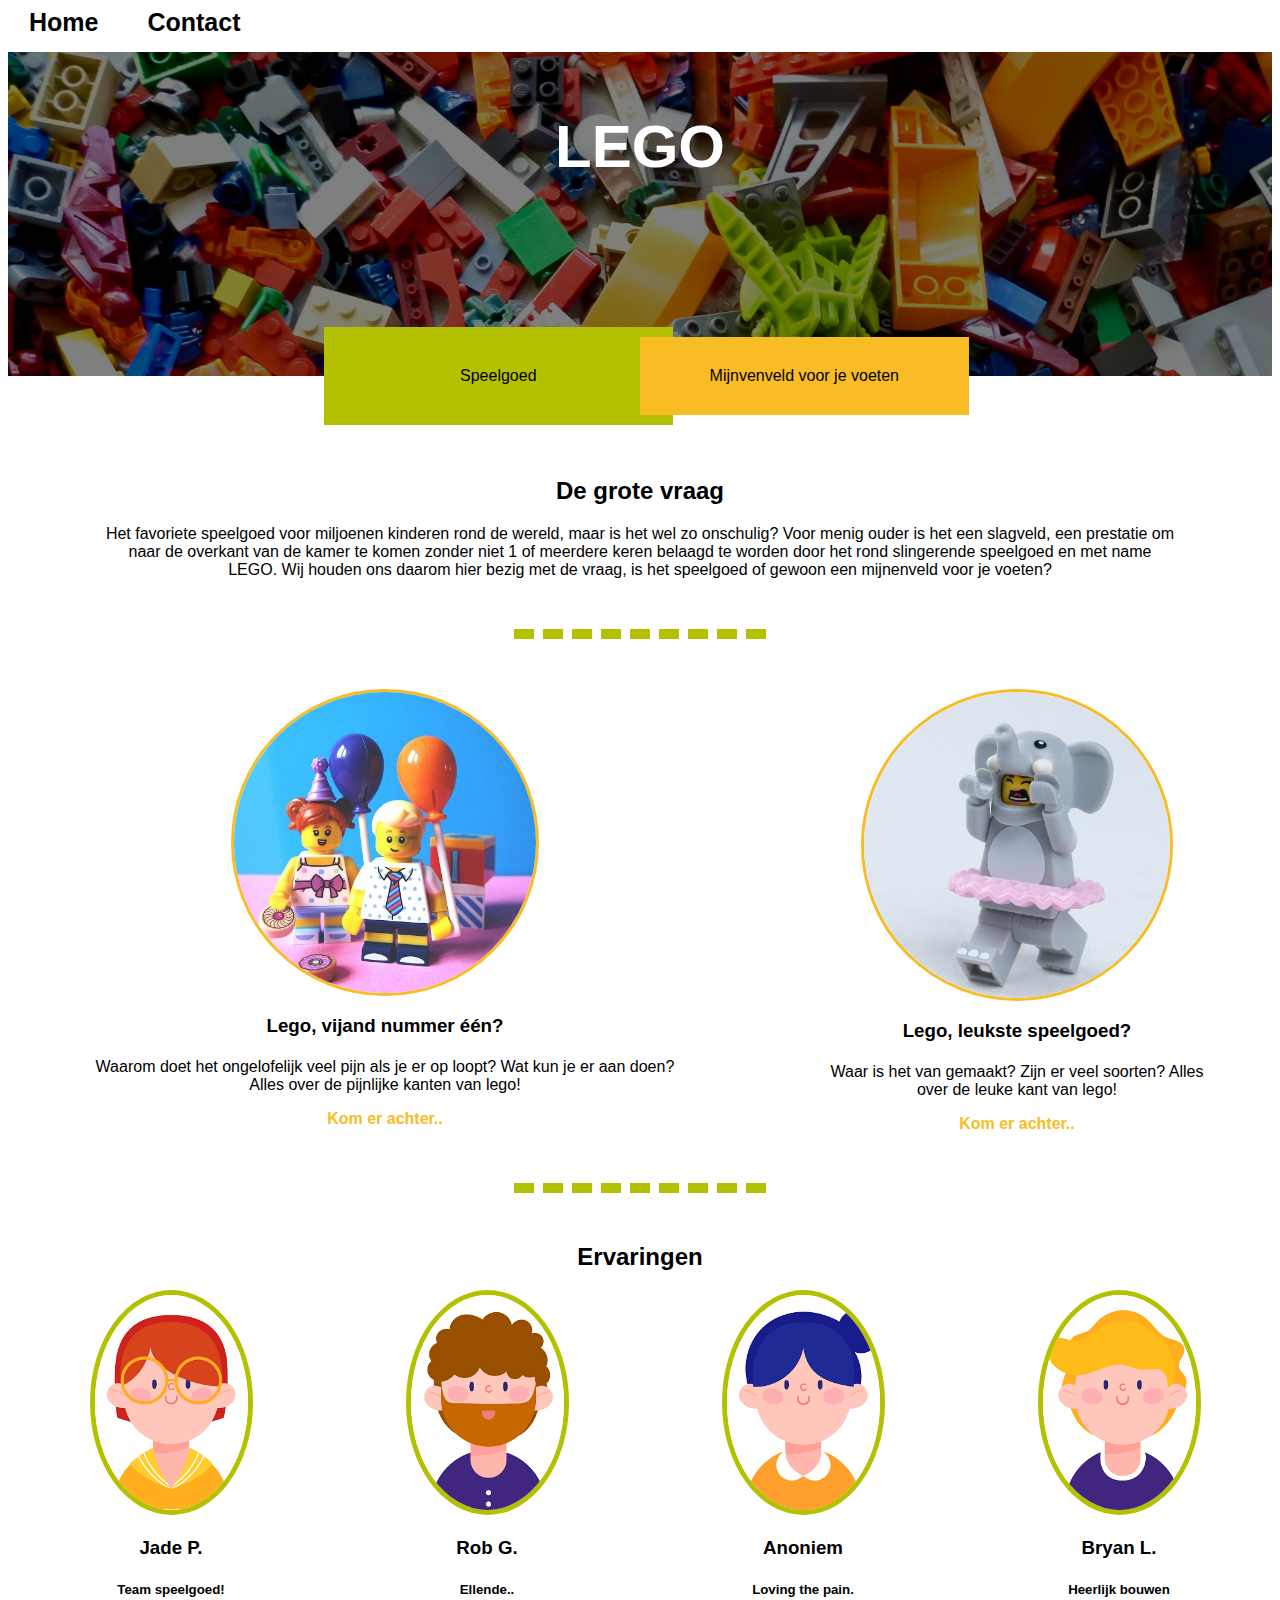
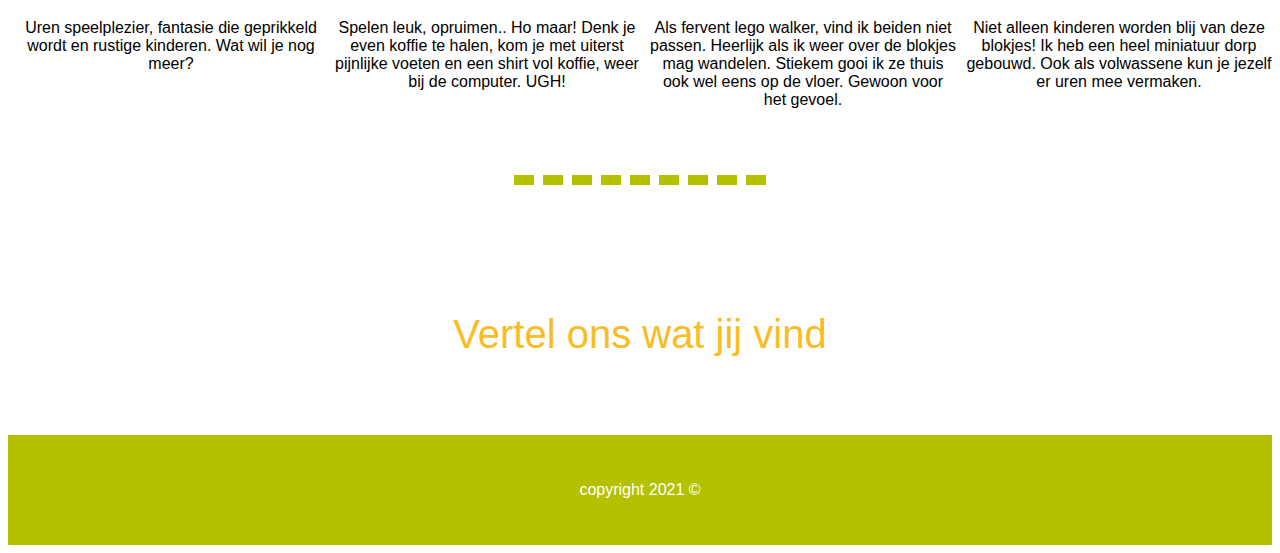
<file: hackathon 1/index.html>
<!DOCTYPE html>
<html>

<head>
	<meta charset="utf-8">
	<meta name="viewport" content="width=device-width, initial-scale=1.0">
	<meta author="Lisan Posthumus Ghielen">
	<link rel="stylesheet" type="text/css" href="styles.css">
	<title>Lego speelgoed of mijnenveld voor je voeten?</title>
</head>

<body>
	<nav class="navbar">
		<ul>
			<li><a href="index.html">Home</a></li>
			<li><a href="contact.html">Contact</a></li>
		</ul>
	</nav>
	<header class="container">
		<section class="hero">
			<p>LEGO</p>
		</section>
		<a href="speelgoed.html" class="button1">Speelgoed</a>
		<a href="mijnenveld.html" class="button2">Mijnvenveld voor je voeten</a>
	</header>
	<main class="container-top">
		<h2> De grote vraag</h2>
		<p>Het favoriete speelgoed voor miljoenen kinderen rond de wereld, maar is het wel zo onschulig?
			Voor menig ouder is het een slagveld, een prestatie om naar de overkant van de kamer te komen zonder
			niet 1 of meerdere keren belaagd te worden door het rond slingerende speelgoed en met name LEGO.
			Wij houden ons daarom hier bezig met de vraag, is het speelgoed of gewoon een mijnenveld voor je voeten?
		</p>
	</main>
	<hr>
	<nav class="innercontainer2">
		<section class="container-mid1">
			<img src="images/happylego2.jpg" class="happylego" width="50%">
			<h3>Lego, vijand nummer één? </h3>
			<p class="text1">Waarom doet het ongelofelijk veel pijn als je er op loopt? Wat kun je er aan doen?
				Alles over de pijnlijke kanten van lego!</p>
			<a href="mijnenveld.html" class="linkpage">Kom er achter..</a>
		</section>
		<section class="container-mid2">
			<img src="images/unhappylego1.jpg" class="unhappylego" width="50%">
			<h3>Lego, leukste speelgoed? </h3>
			<p class="text1">Waar is het van gemaakt? Zijn er veel soorten? Alles over de leuke kant van lego!</p>
			<a href="speelgoed.html" class="linkpage">Kom er achter..</a>
		</section>
	</nav>
	<hr>
	<section>
		<h2>Ervaringen</h2>
	</section>
	<article class="innercontainer">
		<section class="ervaring1">
			<img src="images/avatar1.png" alt="persoon1" class="avatar">
			<h3>Jade P.</h3>
			<h5>Team speelgoed!</h5>
			<p>Uren speelplezier, fantasie die geprikkeld wordt en rustige kinderen. Wat wil je nog meer?</p>
		</section>
		<section class="ervaring2">
			<img src="images/avatar2.png" alt="persoon2" class="avatar">
			<h3>Rob G.</h3>
			<h5>Ellende..</h5>
			<p>Spelen leuk, opruimen.. Ho maar! Denk je even koffie te halen, kom je met uiterst pijnlijke
				voeten en een shirt vol koffie, weer bij de computer. UGH!</p>
		</section>
		<section class="ervaring3">
			<img src="images/avatar3.png" alt="persoon3" class="avatar">
			<h3>Anoniem</h3>
			<h5>Loving the pain.</h5>
			<p>Als fervent lego walker, vind ik beiden niet passen. Heerlijk als ik weer over de blokjes mag
				wandelen. Stiekem gooi ik ze thuis ook wel eens op de vloer. Gewoon voor het gevoel. </p>
		</section>
		<section class="ervaring4">
			<img src="images/avatar4.png" alt="persoon4" class="avatar">
			<h3>Bryan L.</h3>
			<h5>Heerlijk bouwen</h5>
			<p>Niet alleen kinderen worden blij van deze blokjes! Ik heb een heel miniatuur dorp gebouwd. Ook
				als volwassene kun je jezelf er uren mee vermaken. </p>
		</section>
	</article>
	<hr>
	<nav>
		<a href="contact.html" class="tell"> Vertel ons wat jij vind</a>
	</nav>
	<footer>
		<p>copyright 2021 &copy</p>
	</footer>
</body>

</html>
</file>
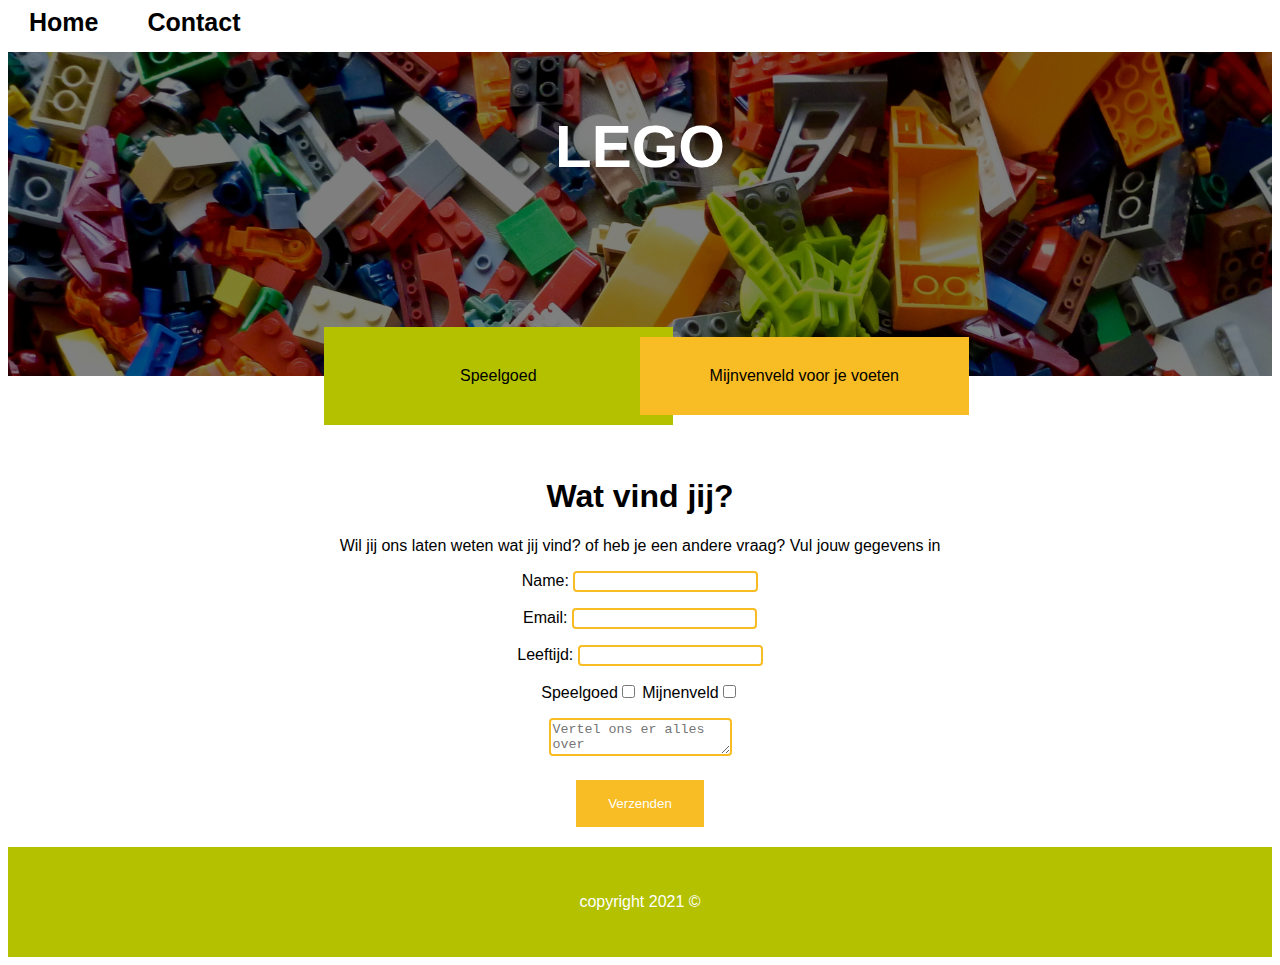
<file: hackathon 1/contact.html>
<!DOCTYPE html>
<html>
<head>
	<meta charset="utf-8">
	<meta name="viewport" content="width=device-width, initial-scale=1.0">
	<meta author = "Lisan Posthumus Ghielen">
	<link rel="stylesheet" type="text/css" href="styles.css">
	<title>mijnenveld voor je voeten</title>
</head>
<body>
<nav class="navbar">
		<ul>
		  <li><a href="index.html">Home</a></li>
		  <li><a href="contact.html">Contact</a></li>
		</ul>
	</nav>
	<header class="container">
		<section class="hero">
			<p>LEGO</p>
		</section>
		<a href="speelgoed.html" class="button1">Speelgoed</a>
		<a href="mijnenveld.html" class="button2">Mijnvenveld voor je voeten</a>
	</header>
	<main>
		<section>
			<h1>Wat vind jij?</h1>
			<p>Wil jij ons laten weten wat jij vind? of heb je een andere vraag? Vul jouw gegevens in</p>
		</section>
		<form name="contact" method="POST" data-netlify="true">
		  <p>
		    <label>Name: <input type="text" name="name" /></label>   
		  </p>
		  <p>
		    <label>Email: <input type="email" name="email" /></label>
		  </p>
		  <p>
		    <label>Leeftijd: <input type="number" name="age" /></label>
		  </p>
		  <p>
		    <label>Speelgoed<input type="checkbox" name="keuze"></label>
		    <label>Mijnenveld<input type="checkbox" name="keuze"></label>
		  </p>
		  <p>
		    <label> <textarea name="message" placeholder="Vertel ons er alles over"></textarea></label>
		  </p>
		  <p>
		    <button type="submit">Verzenden</button>
		  </p>
		</form>
	</main>
	<footer>
		<p>copyright 2021 &copy</p>
	</footer>
</body>
</html>
</file>
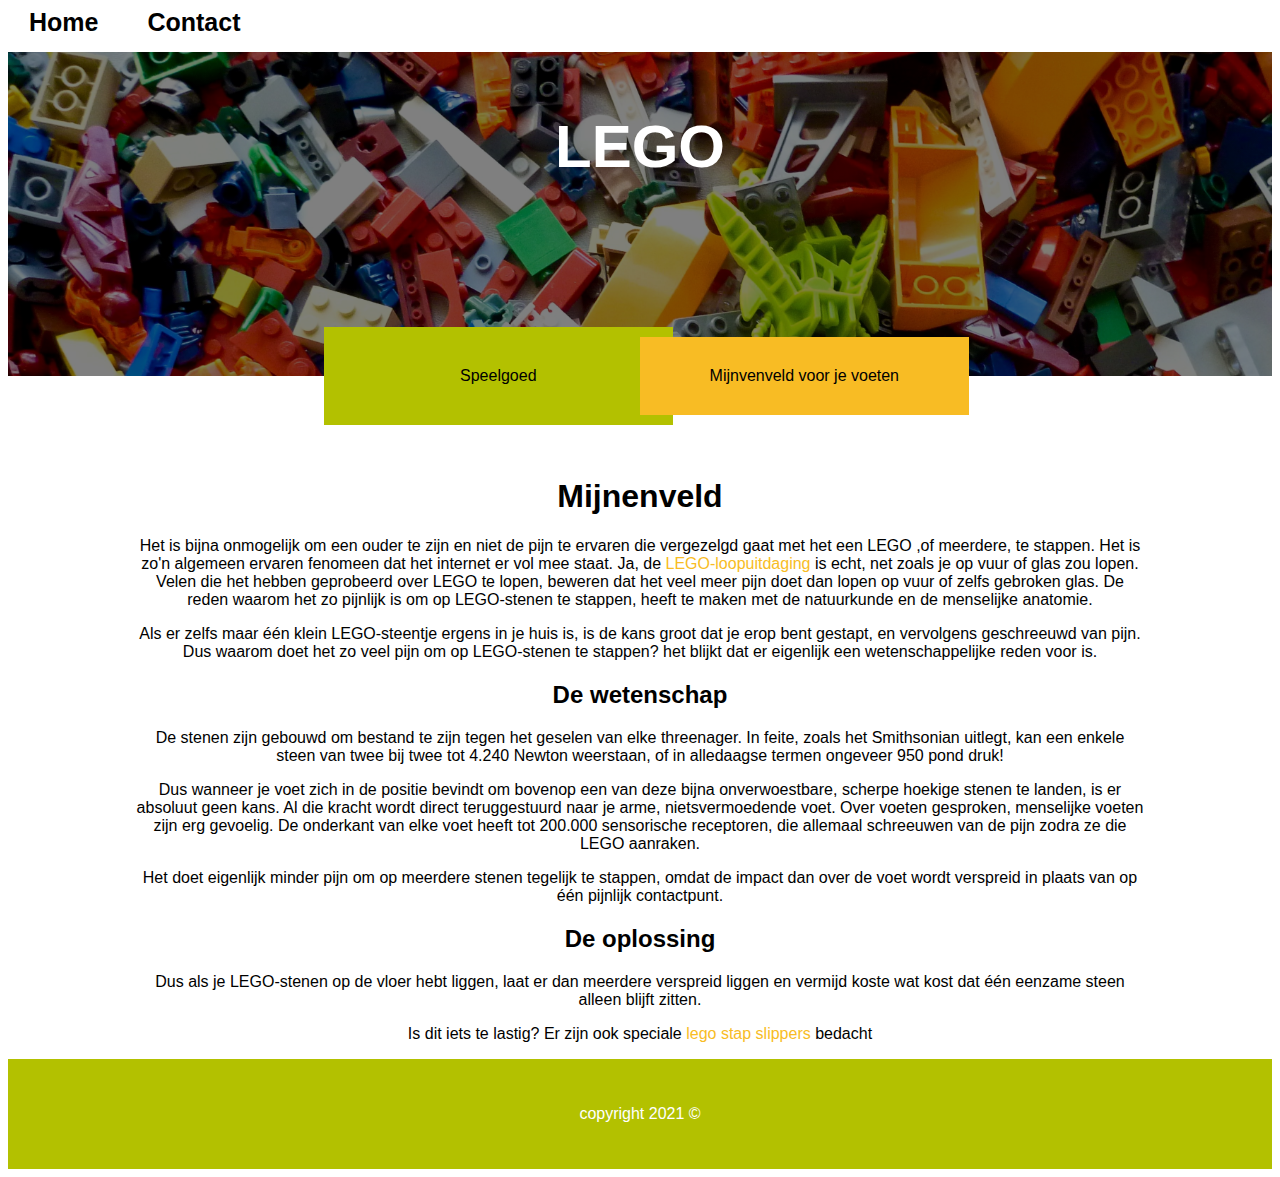
<file: hackathon 1/mijnenveld.html>
<!DOCTYPE html>
<html>

<head>
	<meta charset="utf-8">
	<meta name="viewport" content="width=device-width, initial-scale=1.0">
	<meta author="Lisan Posthumus Ghielen">
	<link rel="stylesheet" type="text/css" href="styles.css">
	<title>mijnenveld voor je voeten</title>
</head>

<body>
	<nav class="navbar">
		<ul>
			<li><a href="index.html">Home</a></li>
			<li><a href="contact.html">Contact</a></li>
		</ul>
	</nav>
	<header class="container">
		<section class="hero">
			<p>LEGO</p>
		</section>
		<a href="speelgoed.html" class="button1">Speelgoed</a>
		<a href="mijnenveld.html" class="button2">Mijnvenveld voor je voeten</a>
	</header>
	<article class="post1">
		<section>
			<h1>Mijnenveld</h1>
			<p>Het is bijna onmogelijk om een ouder te zijn en niet de pijn te ervaren die vergezelgd gaat met het een
				LEGO ,of meerdere, te stappen. Het is zo'n algemeen ervaren fenomeen dat het internet er vol mee staat.
				Ja, de <a href="https://www.youtube.com/watch?v=NDhpfabheuw" class="legowalk"
					target="blank">LEGO-loopuitdaging</a> is echt, net zoals je op vuur of glas zou lopen. Velen die het
				hebben geprobeerd over LEGO te lopen, beweren dat het veel meer pijn doet dan lopen op vuur of zelfs
				gebroken glas. De reden waarom het zo pijnlijk is om op LEGO-stenen te stappen, heeft te maken met de
				natuurkunde en de menselijke anatomie.</p>
			<p>Als er zelfs maar één klein LEGO-steentje ergens in je huis is, is de kans groot dat je erop bent
				gestapt, en vervolgens geschreeuwd van pijn. Dus waarom doet het zo veel pijn om op LEGO-stenen te
				stappen? het blijkt dat er eigenlijk een wetenschappelijke reden voor is.</p>
		</section>
		<section>
			<h2>De wetenschap</h2>
			<p>De stenen zijn gebouwd om bestand te zijn tegen het geselen van elke threenager. In feite, zoals het
				Smithsonian uitlegt, kan een enkele steen van twee bij twee tot 4.240 Newton weerstaan, of in alledaagse
				termen ongeveer 950 pond druk!</p>
			<p>Dus wanneer je voet zich in de positie bevindt om bovenop een van deze bijna onverwoestbare, scherpe
				hoekige stenen te landen, is er absoluut geen kans. Al die kracht wordt direct teruggestuurd naar je
				arme, nietsvermoedende voet. Over voeten gesproken, menselijke voeten zijn erg gevoelig. De onderkant
				van elke voet heeft tot 200.000 sensorische receptoren, die allemaal schreeuwen van de pijn zodra ze die
				LEGO aanraken.</p>
			<p>Het doet eigenlijk minder pijn om op meerdere stenen tegelijk te stappen, omdat de impact dan over de
				voet wordt verspreid in plaats van op één pijnlijk contactpunt.
			</p>
		</section>
		<section>
			<h2>De oplossing</h2>
			<p>Dus als je LEGO-stenen op de vloer hebt liggen, laat er dan meerdere verspreid liggen en vermijd koste
				wat kost dat één eenzame steen alleen blijft zitten.</p>
			<p>Is dit iets te lastig? Er zijn ook speciale <a
					href="https://www.amazon.com/vdp/d66ace35f5954dce915e105c9677d0d9" target="blank"
					class="legowalk">lego stap slippers</a> bedacht</p>
		</section>
	</article>
	<footer>
		<p>copyright 2021 &copy</p>
	</footer>
</body>

</html>
</file>
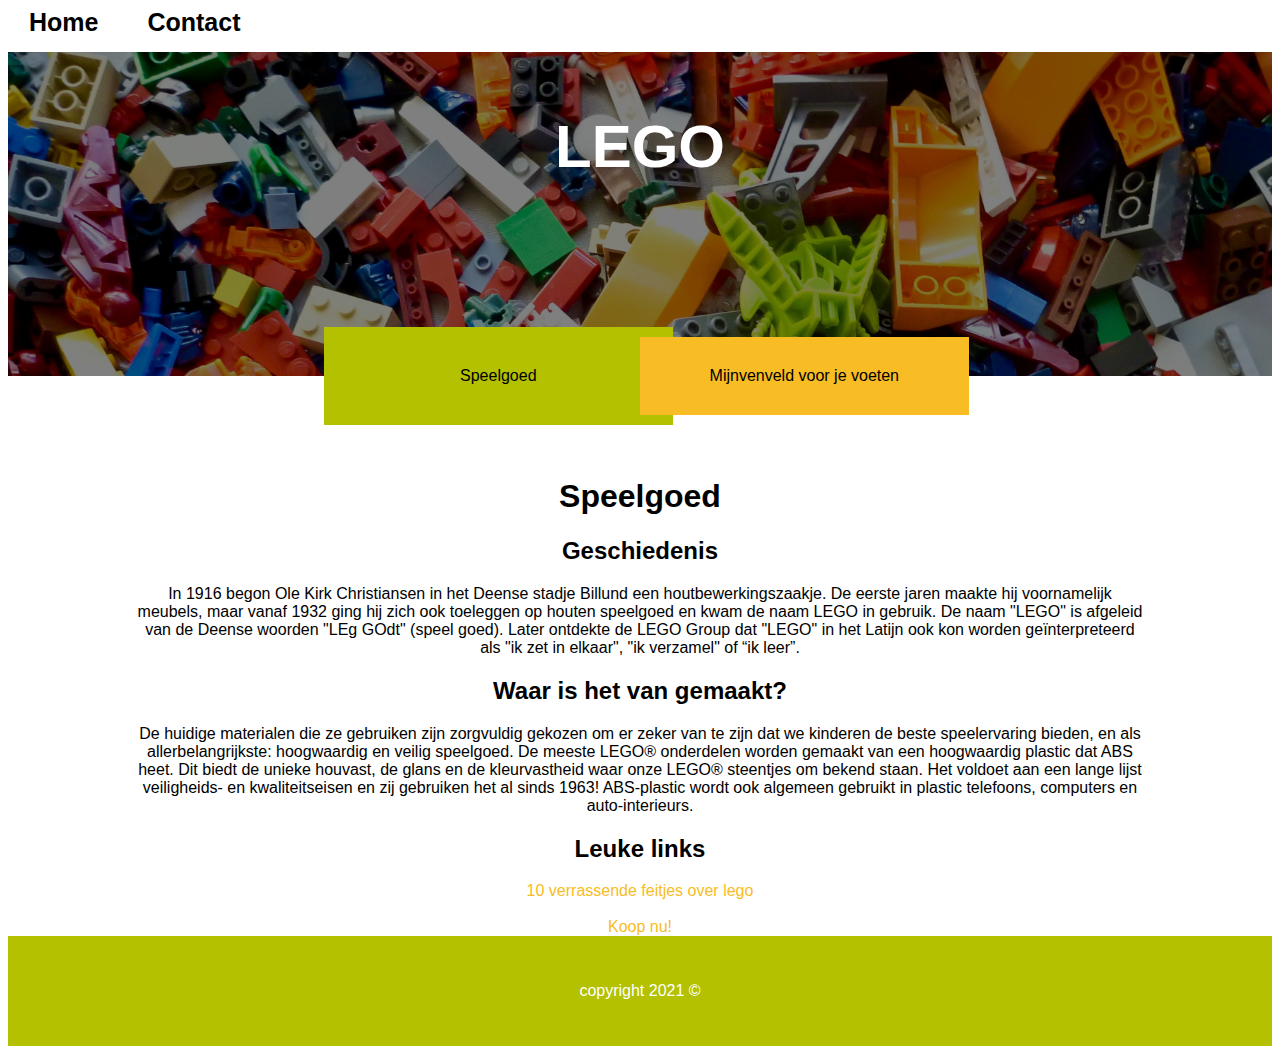
<file: hackathon 1/speelgoed.html>
<!DOCTYPE html>
<html>

<head>
	<meta charset="utf-8">
	<meta name="viewport" content="width=device-width, initial-scale=1.0">
	<meta author="Lisan Posthumus Ghielen">
	<link rel="stylesheet" type="text/css" href="styles.css">
	<title>Speelgoed</title>
</head>

<body>
	<nav class="navbar">
		<ul>
			<li><a href="index.html">Home</a></li>
			<li><a href="contact.html">Contact</a></li>
		</ul>
	</nav>
	<header class="container">
		<section class="hero">
			<p>LEGO</p>
		</section>
		<a href="speelgoed.html" class="button1">Speelgoed</a>
		<a href="mijnenveld.html" class="button2">Mijnvenveld voor je voeten</a>
	</header>
	<article class="post1">
		<h1>Speelgoed</h1>
		<section>
			<h2>Geschiedenis</h2>
			<p>In 1916 begon Ole Kirk Christiansen in het Deense stadje Billund een houtbewerkingszaakje. De eerste
				jaren
				maakte hij voornamelijk meubels, maar vanaf 1932 ging hij zich ook toeleggen op houten speelgoed en kwam
				de
				naam LEGO in gebruik. De naam "LEGO" is afgeleid van de Deense woorden "LEg GOdt" (speel goed). Later
				ontdekte de LEGO Group dat "LEGO" in het Latijn ook kon worden geïnterpreteerd als "ik zet in elkaar",
				"ik
				verzamel" of “ik leer”.</p>
		</section>
		<section>
			<h2>Waar is het van gemaakt?</h2>
			<p>De huidige materialen die ze gebruiken zijn zorgvuldig gekozen om er zeker van te zijn dat we kinderen de
				beste speelervaring bieden, en als allerbelangrijkste: hoogwaardig en veilig speelgoed. De meeste LEGO®
				onderdelen worden gemaakt van een hoogwaardig plastic dat ABS heet. Dit biedt de unieke houvast, de
				glans en
				de kleurvastheid waar onze LEGO® steentjes om bekend staan. Het voldoet aan een lange lijst veiligheids-
				en
				kwaliteitseisen en zij gebruiken het al sinds 1963! ABS-plastic wordt ook algemeen gebruikt in plastic
				telefoons, computers en auto-interieurs.</p>
		</section>
		<nav>
			<h2>Leuke links</h2>
			<a href="https://www.esquire.com/nl/mantertainment/news/a1070/10-verrassende-feitjes-over-lego/"
				target="blank" class="funlink">10 verrassende feitjes over lego</a>
			<br>
			<a href="https://www.bol.com/nl/nl/s/?searchtext=lego" target="blank" class="funlink">Koop nu!</a>
		</nav>
	</article>
	<footer>
		<p>copyright 2021 &copy</p>
	</footer>
</body>

</html>
</file>
<file: hackathon 1/styles.css>
body {font-family: Candara, helvetica;}

/*navigatie*/
ul {
  list-style-type: none;
  margin: 0;
  padding: 0;
  font-weight:bold;
  font-size: 25px;
  margin-bottom: 15px;
  }

li {
  display: inline;
  padding: 5px;

}

li a {
  color: black;
  text-align: center;
  padding: 14px 16px;
  text-decoration: none;
}

li a:hover { 
	 background-color: #f8bc24
}

/*header*/

.hero {background-image:linear-gradient(rgba(0, 0, 0, 0.5), rgba(0, 0, 0, 0.5)), url(images/lego2.jpg);
        background-size: 120%;
        font-size: 60px;
        color: white;
        font-weight: bold;
        text-align: center;
}

.button1 {width: 70%;
	   background-color: #b3c100;
	   color: black;
	   padding: 25px 30px;
	  text-align: center;
	  text-decoration: none;
}

.button2 {width: 70%;
           background-color: #f8bc24;
           color: black;
           padding: 20px 30px;
          text-align: center;
          text-decoration: none;
  }

a:hover { 
transform: scale(1.1); 
}


.container { display: grid; 
        grid-template-columns: repeat(4, 25%);
        grid-template-rows: repeat(5, 1fr);
        height: 45vh;    
}       
        

.button1, .hero { grid-row: 4/6; }
.button2, .hero  { grid-row: 4/6; }

.hero { grid-column: 1 / -1 ;
        grid-row: 1/ span 4; 
}

.button1 { grid-column: 2 / 3;
        align-self: center; 
}

.button2 { grid-column: 3/4;
        align-self: center; 
}

.container-top { width: 85%;
    margin: 0 auto;
}

h2 { text-align: center; }


/* mid container */

hr {    border-color: #b3c100 ;
        margin: 50px auto;
        border-style: dashed none none;
        border-width: 10px;
        width: 20%;
}

h3 { margin-bottom: 5px; }

.happylego, .unhappylego {border-radius: 50%;
        border-style: solid;
        border-width: medium;
        border-color: #f8bc24 ;
}

.container-mid1 {
        display: flex;
        flex-direction: column;
        align-items: center;
}
.container-mid2 {
        display: flex;
        flex-direction: column;
        align-items: center;
        margin-top: 50px;
}


.text1 { text-align: center;
        width: 80%;
}

.linkpage { text-decoration: none;
                color: #f8bc24;
                font-weight: bold;
}
.linkpage:visited {
        color: #f8bc24 ;
}


/* ervaringen */

.avatar { border-radius: 50%; 
         border-style: solid;
        border-width: thick;
        border-color: #b3c100
}

.avatar { width: 50%; }



.innercontainer { display: grid;
                grid-template-columns: 1fr 1fr;
                grid-template-rows: 1fr 1fr;
                grid-gap: 10px;
                margin-left: 10px;
}

.innercontainer { text-align: center; }

.tell {color: #f8bc24;
        font-size: 40px;
        text-decoration: none;}
.tell {display: flex;
  justify-content: center;
  align-items: center;
  height: 200px;
 }
  

/* footer */

footer { background-color: #b3c100;
        padding: 30px;
        text-align: center;
        color: white;
}


/* overige pagina's */

.post1 {width: 80%;
        margin-left: 10%;
}

h1, p {text-align: center;}

.funlink {display: block;
        text-align: center;
        text-decoration: none;
        color: #f8bc24 ;
}
.legowalk {color: #f8bc24;
        text-decoration: none;}

input, textarea {border: 2px solid #f8bc24;
  border-radius: 4px; 
 }

button {background-color: #f8bc24;
  border: none;
  color: white;
  padding: 16px 32px;
  text-decoration: none;
  margin: 4px 2px;}

/* media queries */

@media only screen and (min-width: 1024px) {

        .button1 { width: 85%;
                padding: 40px;
        }
        .button2 {width: 85%;
                  padding: 30px;
        }
        
        
        .happylego {width: 40%;}
        .unhappylego{width: 60%;}
        
        .innercontainer { display: grid;
                        grid-template-columns: 1fr 1fr 1fr 1fr;
                        grid-template-rows: 1fr;
                        grid-gap: 10px;
                        margin-left: 10px;}
        
        .innercontainer2 { display: inline-flex; }
        
        .container-mid2 { margin-top: 0px; }
        
        
        }
</file>
